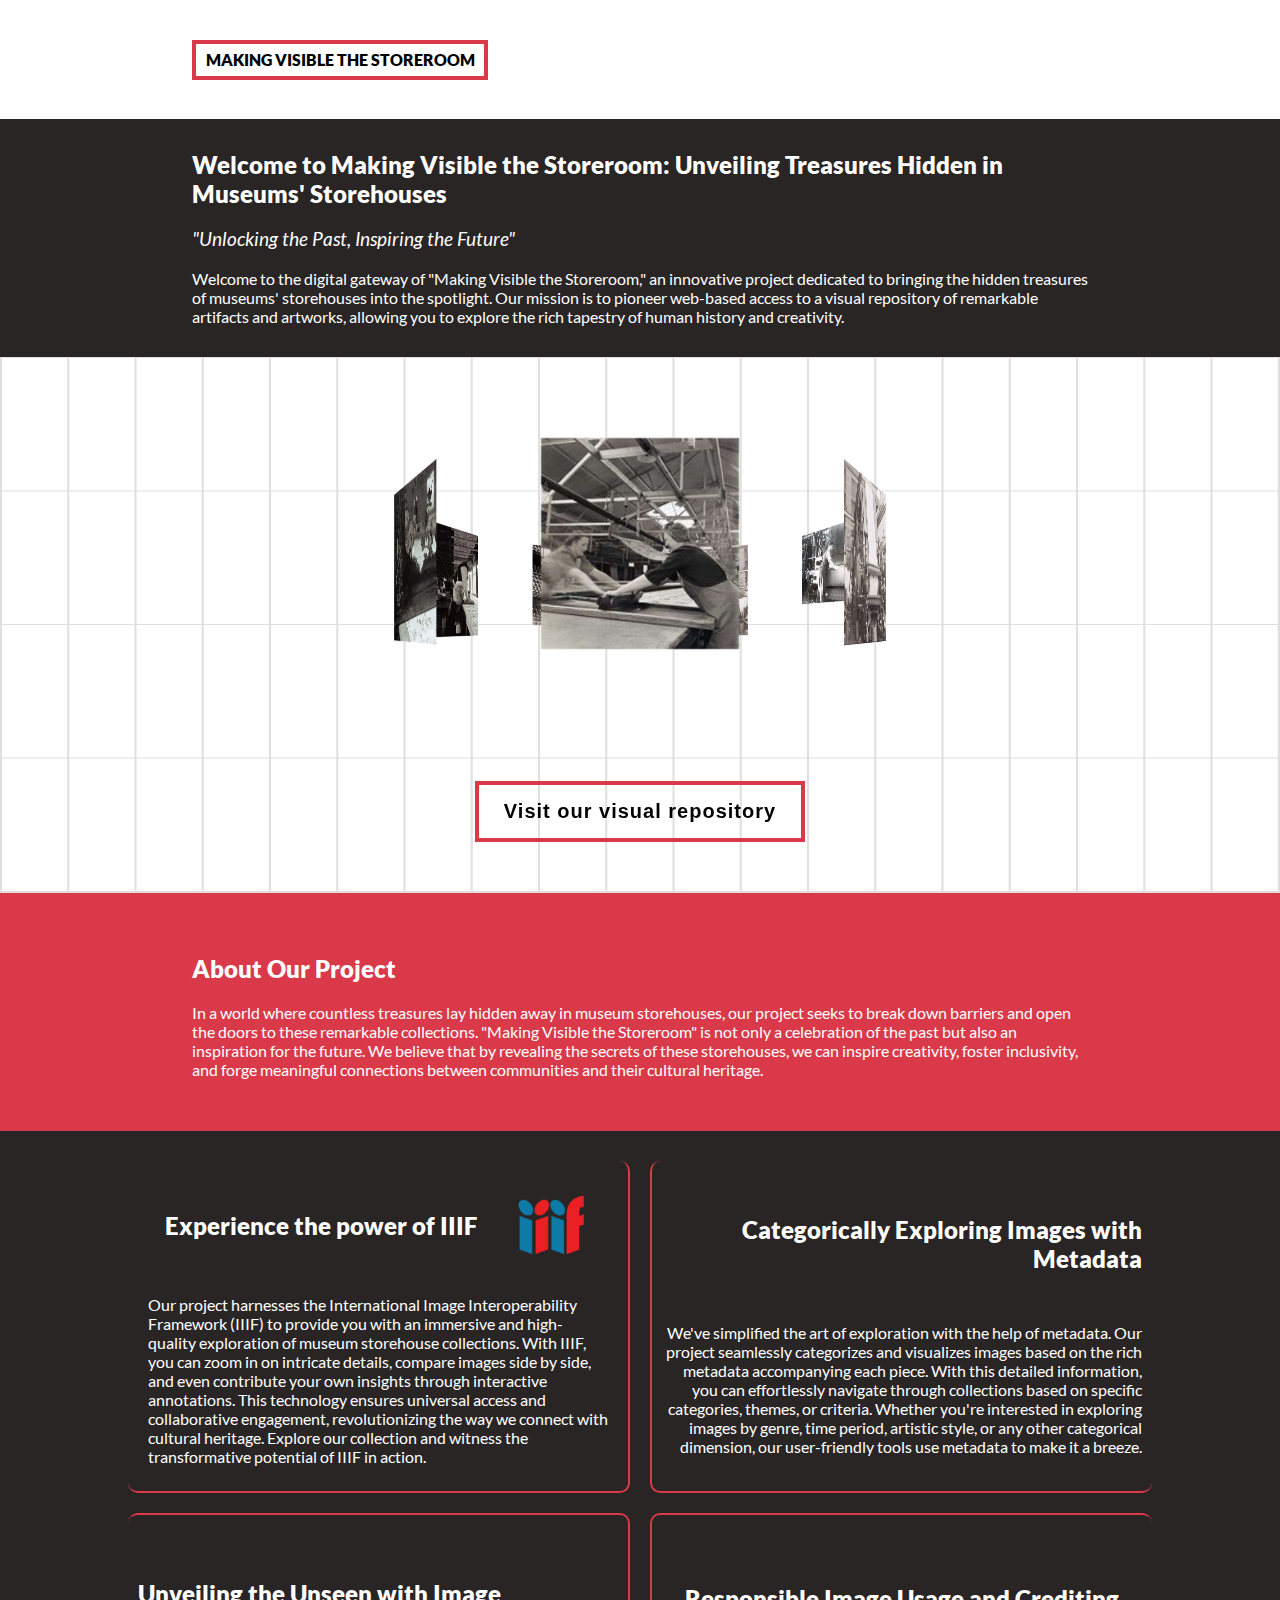
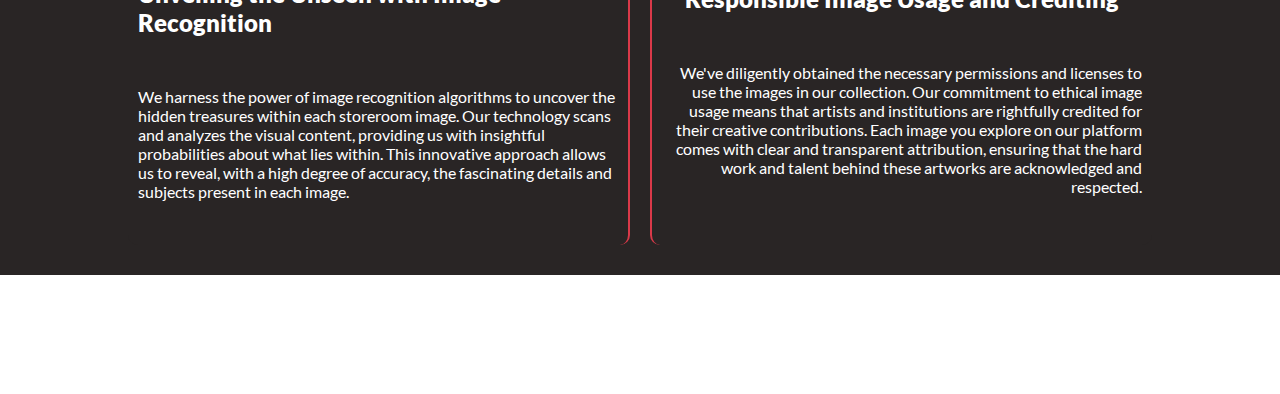
<file: index.html>
<!DOCTYPE html>
<html>
  <head>
    <meta charset="utf-8" />
    <title>MakingVisible</title>
    <meta
      name="viewport"
      content="width=device-width, initial-scale=1, minimum-scale=1.0, maximum-scale=1.0, user-scalable=no, minimal-ui"
    />
    <meta name="mobile-web-app-capable" content="yes" />
    <meta name="apple-mobile-web-app-capable" content="yes" />
    <meta
      name="apple-mobile-web-app-status-bar-style"
      content="black-translucent"
    />
    <meta name="format-detection" content="telephone=no" />
    <base target="_blank" />

    <link rel="stylesheet" href="css/introduction.css" />
    <link rel="icon" type="image/x-icon" href="favicon.ico" />

    <script src="js/d3.v3.min.js"></script>
    <script src="js/vue.min.js"></script>
    <script src="js/marked.min.js"></script>
    <script src="js/lodash.min.js"></script>
    <script src="js/pixi.min.js"></script>
    <script src="js/pixi-packer-parser.js"></script>
    <script src="js/loader.js"></script>
    <script src="js/canvas.js"></script>
    <script src="js/timeline.js"></script>
    <script src="js/search.js"></script>
    <script src="js/tags.js"></script>
    <script src="js/utils.js"></script>
    <script src="js/modernizr-custom.js"></script>
    <script src="js/carousel.js"></script>
  </head>
  <body>
    <main>
      <nav class="navBar">
        <div class="navContainer">
          <div class="logoName">MAKING VISIBLE THE STOREROOM</div>
        </div>
      </nav>
      <div class="introduction">
        <div class="intro-container">
          <div class="intro">
            <h2>
              Welcome to Making Visible the Storeroom: Unveiling Treasures
              Hidden in Museums' Storehouses
            </h2>
            <h3>"Unlocking the Past, Inspiring the Future"</h3>
            Welcome to the digital gateway of "Making Visible the Storeroom," an
            innovative project dedicated to bringing the hidden treasures of
            museums' storehouses into the spotlight. Our mission is to pioneer
            web-based access to a visual repository of remarkable artifacts and
            artworks, allowing you to explore the rich tapestry of human history
            and creativity.
          </div>
        </div>
      </div>
      <div class="carousel-container">
        <div class="testcar">
          <div class="carousel" data-gap="80">
            <figure>
              <img
                src="/data/4096/0439f49b9f18413a6c25db5ba6670427.jpg"
                alt=""
              />
              <img
                src="/data/4096/224bff183ee482001cb31d7f56c5680b.jpg"
                alt=""
              />
              <img
                src="/data/4096/69a11c262d135450038ac3a0c33d58b7.jpg"
                alt=""
              />
              <img
                src="/data/4096/84ad6c9f6e16221292f81cff256727ef.jpg"
                alt=""
              />
              <img
                src="/data/4096/8bbe23b4a5ae298c01cb76940ee2315e.jpg"
                alt=""
              />
              <img
                src="/data/4096/a34f1f92f887fd9331496e95eccbddc0.jpg"
                alt=""
              />
              <img
                src="/data/4096/ec8e0d69531025a608bc6a2d0c4a53fb.jpg"
                alt=""
              />
            </figure>
            <nav>
              <button
                class="nav prev"
                onclick="window.location.href = 'viewer.html';"
              >
                Visit our visual repository
              </button>
            </nav>
          </div>
        </div>
      </div>
      <div class="about-container">
        <div class="about">
          <h2>About Our Project</h2>
          In a world where countless treasures lay hidden away in museum
          storehouses, our project seeks to break down barriers and open the
          doors to these remarkable collections. "Making Visible the Storeroom"
          is not only a celebration of the past but also an inspiration for the
          future. We believe that by revealing the secrets of these storehouses,
          we can inspire creativity, foster inclusivity, and forge meaningful
          connections between communities and their cultural heritage.
        </div>
      </div>
      <div class="features-container">
        <div class="features">
          <div class="feature1">
            <div class="ftr">
              <h2>Experience the power of IIIF</h2>
              <img
                src="/img/International_Image_Interoperability_Framework_logo.png"
              />
            </div>
            Our project harnesses the International Image Interoperability
            Framework (IIIF) to provide you with an immersive and high-quality
            exploration of museum storehouse collections. With IIIF, you can
            zoom in on intricate details, compare images side by side, and even
            contribute your own insights through interactive annotations. This
            technology ensures universal access and collaborative engagement,
            revolutionizing the way we connect with cultural heritage. Explore
            our collection and witness the transformative potential of IIIF in
            action.
          </div>
          <div class="feature2">
            <h2>Unveiling the Unseen with Image Recognition</h2>
            We harness the power of image recognition algorithms to uncover the
            hidden treasures within each storeroom image. Our technology scans
            and analyzes the visual content, providing us with insightful
            probabilities about what lies within. This innovative approach
            allows us to reveal, with a high degree of accuracy, the fascinating
            details and subjects present in each image.
          </div>
          <div class="feature3">
            <h2>Categorically Exploring Images with Metadata</h2>
            We've simplified the art of exploration with the help of metadata.
            Our project seamlessly categorizes and visualizes images based on
            the rich metadata accompanying each piece. With this detailed
            information, you can effortlessly navigate through collections based
            on specific categories, themes, or criteria. Whether you're
            interested in exploring images by genre, time period, artistic
            style, or any other categorical dimension, our user-friendly tools
            use metadata to make it a breeze.
          </div>
          <div class="feature4">
            <h2>Responsible Image Usage and Crediting</h2>
            We've diligently obtained the necessary permissions and licenses to
            use the images in our collection. Our commitment to ethical image
            usage means that artists and institutions are rightfully credited
            for their creative contributions. Each image you explore on our
            platform comes with clear and transparent attribution, ensuring that
            the hard work and talent behind these artworks are acknowledged and
            respected.
          </div>
        </div>
      </div>
      <div class="footer"></div>
    </main>
  </body>
</html>
</file>
<file: css/introduction.css>
@font-face {
	font-family: 'Lato';
	src: url("../font/Lato/Lato-Regular.ttf");
	font-weight:  400;
	font-style:   normal;
	font-stretch: normal;
  }
  
  @font-face {
	font-family: 'Lato';
	src: url("../font/Lato/Lato-Italic.ttf");
	font-weight:  400;
	font-style:   italic;
	font-stretch: normal;
  }
  
  @font-face {
	font-family: 'Lato';
	src: url("../font/Lato/Lato-Black.ttf");
	font-weight:  900;
	font-style:   normal;
	font-stretch: normal;
  }
  
  /*@import url('https://fonts.googleapis.com/css?family=Lato:400,500,700,900');*/
  /*@import url('https://fonts.googleapis.com/css?family=Lato:300,400,700,900|Roboto+Slab:300,400,700');*/
  
  /* todo: propper rewrite of the structure; */
  
  body {
	-webkit-font-smoothing: antialiased;
	margin: 0;
	padding: 0;
	font-family: 'Lato', sans-serif;
	overflow: none;
	background: #ffffff;
	/*-moz-user-select: none;
	 -webkit-user-select: none; 
	-ms-user-select:none;
	user-select:none;
	-o-user-select:none;*/
  }
  

main {
    display: grid;
    grid-template-rows: 0.4fr 0.8fr 1.8fr 0.8fr 2.5fr 0.4fr;
}

.navBar {
    grid-row: 1/2;
    display: flex;
    justify-content: center;
    align-items: center;
}

.navContainer {
	width: 70vw;
}

.logoName {
    display: flex;
    justify-content: center;
    align-items: center;
    width: 18rem;
    font-size: 16px;
    height: 2rem;
    border: solid 4px #DA3949;
    font-weight: bold;
}

.introduction {
    grid-row: 2/3;
	display: flex;
	justify-content: center;
	align-items: center;
	color: #ffffff;
	background-color: #292525;
}

.intro-container {
	width: 70vw;
	padding-bottom: 20px;
}

h3 {
	font-style: italic;
	font-weight: normal;
}

.carousel-container {
	grid-row: 3/4;
	display: flex;
	justify-content: center;
	align-items: center;
	background-image: linear-gradient(#dfdfdf 0.1px, transparent 0.5px, transparent calc(100% - 0.5px), #dfdfdf calc(100% - 0.5px)), linear-gradient(90deg, #dfdfdf 0.5px, transparent 0.5px, transparent calc(100% - 0.5px), #dfdfdf calc(100% - 0.5px));
	background-size: 5.2631578947368425% 25%;
	border: 0.1px solid #dfdfdf;

	/*background:url([data-uri]); */


}

.testcar {
	width: 70vw;
}

.carousel {
	perspective: 500px;
	overflow: hidden;
	display: flex;
	flex-direction: column;
	align-items: center;
}
.carousel > * {
	flex: 0 0 auto;
}
.carousel figure {
	margin: 0;
	width: 40%;
	transform-style: preserve-3d;
	transition: transform 1s ease;
}
.carousel figure img {
	width: 100%;
	box-sizing: border-box;
	padding: 0 0px;
}
.carousel figure img:not(:first-of-type) {
	position: absolute;
	left: 0;
	top: 0;
}
.carousel nav {
	display: flex;
	justify-content: center;
	height: 10rem;
	justify-content: center;
	align-items: center;
}
.carousel nav button {
	font-size: 20px;
	flex: 0 0 auto;
	margin: 0 5px;
	cursor: pointer;
	color: black;
	background: transparent;
    border: solid 4px #DA3949;
	font-weight: bold;
	letter-spacing: 1px;
	padding: 15px 25px;
}

.carousel nav button:hover {
	background-color: #DA3949;
	
}

.about-container {
	grid-row: 4/5;
	background-color: #DA3949;
	display: flex;
	justify-content: center;
	align-items: center;
}

.about {
	width: 70vw;
	color: white;
	padding-top: 10px;
	padding-bottom: 20px;
}

.features-container {
    grid-row: 5/6;
	background-color: #292525;
	display: flex;
	justify-content: center;
	align-items: center;
}

.features {
	display: grid;
	grid-template-columns: 1fr 1fr;
	grid-template-rows: 1fr 1fr;
	width: 80vw;
	height: 100%;
	color: white;
	grid-gap: 20px;

}


.feature1 {
	grid-column: 1/2;
	grid-row: 1/2;
	background-color: #292525;
	display: flex;
	flex-direction: column;
	justify-content: center;
	align-items: center;
	padding: 20px;
	border-radius: 10px;
	border-right: 2px solid #DA3949;
	border-bottom: 2px solid #DA3949;
	margin-top: 30px;
}

.ftr {
	display: flex;
	justify-content: space-around;
	align-items: center;
	width: 100%;
	margin-bottom: 30px;
}

.feature1 img {
	height: 80px;
	width: 80px;
}
.feature2 {
	grid-column: 1/2;
	grid-row: 2/3;
	background-color: #292525;
	display: flex;
	flex-direction: column;
	justify-content: center;
	align-items: center;
	padding: 10px;
	border-radius: 10px;
	border-right: 2px solid #DA3949;
	text-align: right;
	border-top: 2px solid #DA3949;
	margin-bottom: 30px;
	text-align: left;
}

.feature2 h2 {
	margin-bottom: 50px;
}

.feature3 {
	grid-column: 2/3;
	grid-row: 1/2;
	background-color: #292525;
	display: flex;
	flex-direction: column;
	justify-content: center;
	align-items: center;
	padding: 10px;
	border-radius: 10px;
	border-left: 2px solid #DA3949;
	text-align: right;
	border-bottom: 2px solid #DA3949;
	margin-top: 30px;

}

.feature3 h2 {
	margin-bottom: 50px;
}

.feature4 {
	grid-column: 2/3;
	grid-row: 2/3;
	background-color: #292525;
	display: flex;
	flex-direction: column;
	justify-content: center;
	align-items: center;
	padding: 10px;
	border-radius: 10px;
	border-left: 2px solid #DA3949;
	text-align: right;
	border-top: 2px solid #DA3949;
	margin-bottom: 30px;
}

.feature4 h2 {
	margin-bottom: 50px;
}

.footer {
	grid-row: 6/7;
	background-color: white;
}
</file>
